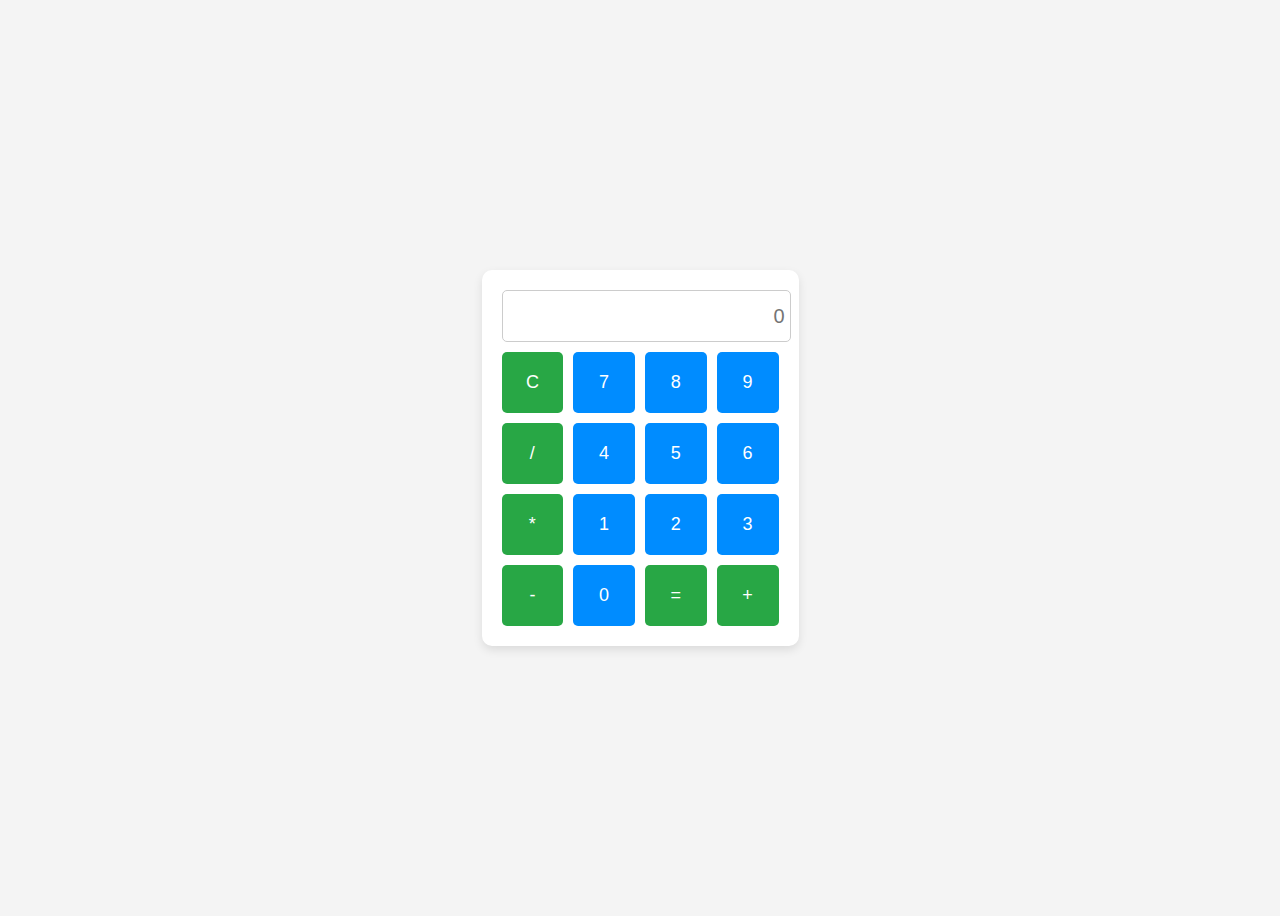
<file: calculator/index.html>
<!DOCTYPE html>
<html lang="en">
<head>
  <meta charset="UTF-8" />
  <meta name="viewport" content="width=device-width, initial-scale=1.0" />
  <title>Calculator</title>
  <link rel="stylesheet" href="style.css" />
</head>
<body>
  <div class="calculator">
    <input type="text" id="display" class="display" placeholder="0" readonly />

    <div class="buttons">
      <button class="button operator" onclick="clearDisplay()">C</button>
      <button class="button" onclick="appendToDisplay('7')">7</button>
      <button class="button" onclick="appendToDisplay('8')">8</button>
      <button class="button" onclick="appendToDisplay('9')">9</button>

      <button class="button operator" onclick="appendToDisplay('/')">/</button>
      <button class="button" onclick="appendToDisplay('4')">4</button>
      <button class="button" onclick="appendToDisplay('5')">5</button>
      <button class="button" onclick="appendToDisplay('6')">6</button>

      <button class="button operator" onclick="appendToDisplay('*')">*</button>
      <button class="button" onclick="appendToDisplay('1')">1</button>
      <button class="button" onclick="appendToDisplay('2')">2</button>
      <button class="button" onclick="appendToDisplay('3')">3</button>

      <button class="button operator" onclick="appendToDisplay('-')">-</button>
      <button class="button" onclick="appendToDisplay('0')">0</button>
      <button class="button operator" onclick="calculateResult()">=</button>
      <button class="button operator" onclick="appendToDisplay('+')">+</button>
    </div>
  </div>

  <script src="script.js"></script>
</body>
</html>
</file>
<file: calculator/style.css>
body {
  display: flex;
  justify-content: center;
  align-items: center;
  height: 100vh;
  background: #f4f4f4;
  font-family: Arial, sans-serif;
}

.calculator {
  background: #ffffff;
  padding: 20px;
  border-radius: 10px;
  box-shadow: 0 4px 10px rgba(0, 0, 0, 0.1);
}

.display {
  width: 100%;
  height: 40px;
  margin-bottom: 10px;
  font-size: 20px;
  text-align: right;
  padding: 5px;
  border: 1px solid #ccc;
  border-radius: 5px;
}

.buttons {
  display: grid;
  grid-template-columns: repeat(4, 1fr);
  gap: 10px;
}

.button {
  padding: 20px;
  font-size: 18px;
  background: #008cff;
  color: white;
  border: none;
  border-radius: 5px;
  cursor: pointer;
  transition: background 0.3s;
}

.button:hover {
  background: #0056b3;
}

.operator {
  background: #28a745;
}

.operator:hover {
  background: #1e7e34;
}
</file>
